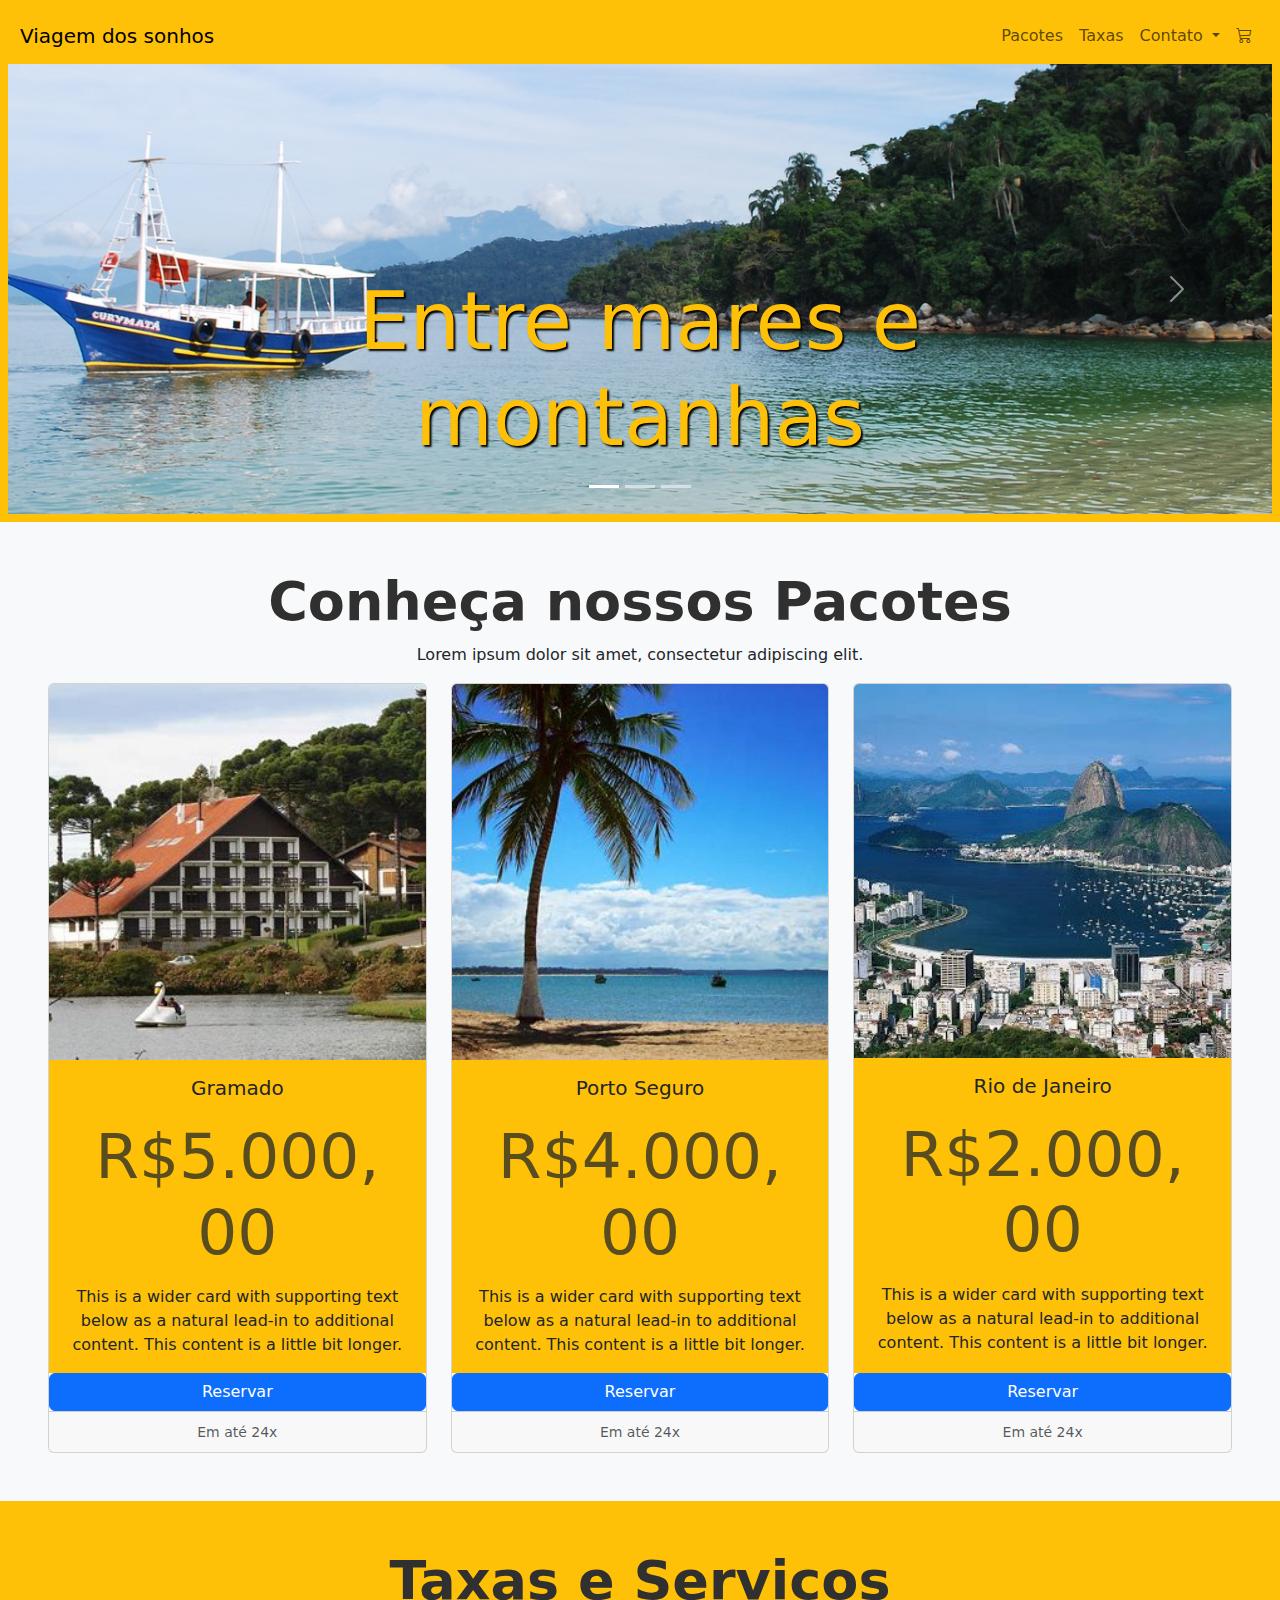
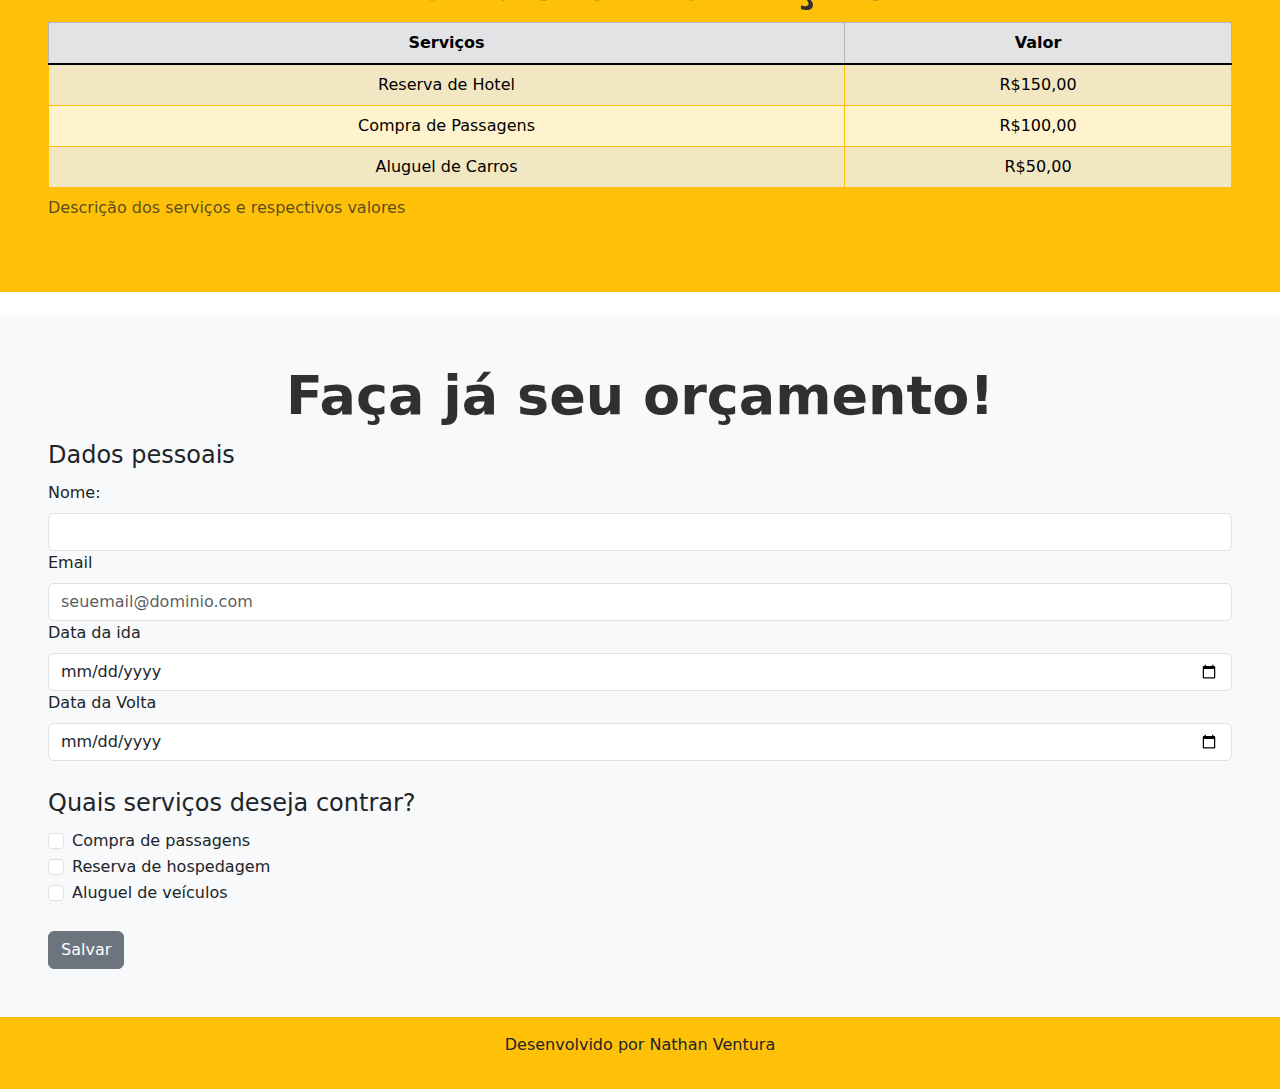
<file: index.html>
<!DOCTYPE html>
<html lang="pt-br">

<head>
  <meta charset="UTF-8">
  <meta name="viewport" content="width=device-width, initial-scale=1.0">
  <link href="https://cdn.jsdelivr.net/npm/bootstrap@5.3.3/dist/css/bootstrap.min.css" rel="stylesheet" integrity="sha384-QWTKZyjpPEjISv5WaRU9OFeRpok6YctnYmDr5pNlyT2bRjXh0JMhjY6hW+ALEwIH" crossorigin="anonymous">
  <link rel="stylesheet" href="https://cdn.jsdelivr.net/npm/bootstrap-icons@1.11.3/font/bootstrap-icons.min.css">
  <link rel="stylesheet" href="/css/style.css">
  <title>Viagem dos sonhos</title>
</head>

<body>
  <header class="container-fluid p-2 bg-warning text-center">
    <nav class="navbar navbar-expand-lg bg-warning">
      <div class="container-fluid">
        <a class="navbar-brand" href="#">Viagem dos sonhos</a>
        <button class="navbar-toggler" type="button" data-bs-toggle="collapse" data-bs-target="#navbarSupportedContent" aria-controls="navbarSupportedContent" aria-expanded="false" aria-label="Toggle navigation">
          <span class="navbar-toggler-icon"></span>
        </button>
        <div class="collapse navbar-collapse justify-content-end bg-warning" id="navbarSupportedContent">
          <ul class="navbar-nav">
            <li class="nav-item">
              <a class="nav-link" aria-current="page" href="#">Pacotes</a>
            </li>
            <li class="nav-item">
              <a class="nav-link" href="#">Taxas</a>
            </li>
            <li class="nav-item dropdown">
              <a class="nav-link dropdown-toggle" href="#" role="button" data-bs-toggle="dropdown" aria-expanded="false">
                Contato
              </a>
              <ul class="dropdown-menu">
                <li><a class="dropdown-item" href="#">Action</a></li>
                <li><a class="dropdown-item" href="#">Another action</a></li>
                <li>
                  <hr class="dropdown-divider">
                </li>
                <li><a class="dropdown-item" href="#">Something else here</a></li>
              </ul>
            </li>
            <li class="nav-item">
              <a class="nav-link" href="#"><i class="bi bi-cart3"></i></a>
            </li>
          </ul>
        </div>
      </div>
    </nav>
    <div id="carouselExampleCaptions" class="carousel slide">
      <div class="carousel-indicators">
        <button type="button" data-bs-target="#carouselExampleCaptions" data-bs-slide-to="0" class="active" aria-current="true" aria-label="Slide 1"></button>
        <button type="button" data-bs-target="#carouselExampleCaptions" data-bs-slide-to="1" aria-label="Slide 2"></button>
        <button type="button" data-bs-target="#carouselExampleCaptions" data-bs-slide-to="2" aria-label="Slide 3"></button>
      </div>
      <div class="carousel-inner">
        <div class="carousel-item active">
          <img src="/img/carousel/angra.jpg" class="d-block w-100" alt="...">
          <div class="carousel-caption d-none d-md-block">
            <h5>Entre mares e montanhas</h5>
          </div>
        </div>
        <div class="carousel-item">
          <img src="/img/carousel/cataratas-iguacu.jpg" class="d-block w-100" alt="...">
          <div class="carousel-caption d-none d-md-block">
            <h5>De norte a sul</h5>
          </div>
        </div>
        <div class="carousel-item">
          <img src="/img/carousel/nordeste.jpg" class="d-block w-100" alt="...">
          <div class="carousel-caption d-none d-md-block">
            <h5>Venha conhecer o Brasil</h5>
          </div>
        </div>
      </div>
      <button class="carousel-control-prev" type="button" data-bs-target="#carouselExampleCaptions" data-bs-slide="prev">
        <span class="carousel-control-prev-icon" aria-hidden="true"></span>
        <span class="visually-hidden">Previous</span>
      </button>
      <button class="carousel-control-next" type="button" data-bs-target="#carouselExampleCaptions" data-bs-slide="next">
        <span class="carousel-control-next-icon" aria-hidden="true"></span>
        <span class="visually-hidden">Next</span>
      </button>
    </div>
  </header>
  <section class="container-fluid bg-light text-center p-5">
    <h2>Conheça nossos Pacotes</h2>
    <p>
      Lorem ipsum dolor sit amet, consectetur adipiscing elit.
    </p>
    <div class="row row-cols-1 row-cols-md-3 g-4">
      <div class="col">
        <div class="card h-100">
          <img src="/img/nossos-pacotes/gramado.jpeg" class="card-img-top" alt="...">
          <div class="card-body bg-warning">
            <h5 class="card-title">Gramado</h5>
            <h1 class="card-subtitle text-muted">R$5.000,00</h1>
            <p class="card-text">This is a wider card with supporting text below as a natural lead-in to additional content. This content is a little bit longer.</p>
          </div>
          <a href="#" class="btn btn-primary" data-bs-toggle="modal" data-bs-target="#exampleModal">Reservar</a>
          <div class="card-footer">
            <small class="text-body-secondary">Em até 24x</small>
          </div>
        </div>
      </div>
      <div class="col">
        <div class="card h-100">
          <img src="/img/nossos-pacotes/porto-seguro.jpeg" class="card-img-top" alt="...">
          <div class="card-body bg-warning">
            <h5 class="card-title">Porto Seguro</h5>
            <h1 class="card-subtitle text-muted">R$4.000,00</h1>
            <p class="card-text">This is a wider card with supporting text below as a natural lead-in to additional content. This content is a little bit longer.</p>
          </div>
          <a href="#" class="btn btn-primary" data-bs-toggle="modal" data-bs-target="#exampleModal">Reservar</a>
          <div class="card-footer">
            <small class="text-body-secondary">Em até 24x</small>
          </div>
        </div>
      </div>
      <div class="col">
        <div class="card h-100">
          <img src="/img/nossos-pacotes/rio-de-janeiro.jpeg" class="card-img-top" alt="...">
          <div class="card-body bg-warning">
            <h5 class="card-title">Rio de Janeiro</h5>
            <h1 class="card-subtitle text-muted">R$2.000,00</h1>
            <p class="card-text">This is a wider card with supporting text below as a natural lead-in to additional content. This content is a little bit longer.</p>
          </div>
          <a href="#" class="btn btn-primary" data-bs-toggle="modal" data-bs-target="#exampleModal">Reservar</a>
          <div class="card-footer">
            <small class="text-body-secondary">Em até 24x</small>
          </div>
        </div>
      </div>
    </div>
  </section>
  <section class="container-fluid bg-warning text-xl-center p-5">
    <h2>Taxas e Serviços</h2>
    <table class="table table-warning table-striped table-hover table-bordered border-warning">
      <caption>Descrição dos serviços e respectivos valores</caption>
      <thead class="table-secondary">
        <tr>
          <th>
            Serviços
          </th>
          <th>
            Valor
          </th>
        </tr>
      </thead>
      <tbody class="table-group-divider">
        <tr>
          <td>Reserva de Hotel</td>
          <td>R$150,00</td>
        </tr>
        <tr>
          <td>Compra de Passagens</td>
          <td>R$100,00</td>
        </tr>
        <tr>
          <td>Aluguel de Carros</td>
          <td>R$50,00</td>
        </tr>
      </tbody>
    </table>
  </section>
  <br>
  <section class="container-fluid bg-light p-5">
    <h2 class="text-center">Faça já seu orçamento!</h2>
    <form method="GET" action="">
      <fieldset>
        <legend>Dados pessoais</legend>
        <div class="nb-3">
          <label class="form-label" for="nome">
            Nome:
          </label>
          <input class="form-control" type="text" name="nome" id="nome">
        </div>
        <div>
          <label class="form-label" for="email">
            Email
          </label>
          <input class="form-control" type="email" name="email" id="email" placeholder="seuemail@dominio.com">
        </div>
        <div>
          <label class="form-label" for="dataIda">
            Data da ida
          </label>
          <input class="form-control" type="date" name="dataIda" id="dataIda">
        </div>
        <div>
          <label class="form-label" for="dataVolta">
            Data da Volta
          </label>
          <input class="form-control" type="date" name="dataVolta" id="dataVolta">
        </div>
      </fieldset>
      <br>
      <fieldset>
        <legend>Quais serviços deseja contrar?</legend>
        <div class="form-check">
          <label>
            Compra de passagens
          </label>
          <input class="form-check-input" type="checkbox" name="passagens" value="Passagens" id="compraPassagens">
        </div>
        <div class="form-check">
          <label>
            Reserva de hospedagem
          </label>
          <input class="form-check-input" type="checkbox" name="hospedagem" value="Hospedagem" id="reservaHospedagem">
        </div>
        <div class="form-check">
          <label>
            Aluguel de veículos
          </label>
          <input class="form-check-input" type="checkbox" name="aluguelVeiculos" value="Aluguel de veículos" id="aluguelVeiculos">
        </div>
      </fieldset>
      <br>
      <button class="btn btn-secondary">Salvar</button>
    </form>
  </section>
  <footer class="container-fluid bg-warning p-3 text-center">
    <p>Desenvolvido por Nathan Ventura</p>
  </footer>
  <script src="https://cdn.jsdelivr.net/npm/bootstrap@5.3.3/dist/js/bootstrap.bundle.min.js" integrity="sha384-YvpcrYf0tY3lHB60NNkmXc5s9fDVZLESaAA55NDzOxhy9GkcIdslK1eN7N6jIeHz" crossorigin="anonymous"></script>
</body>

<!-- Modal -->
<div class="modal fade" id="exampleModal" tabindex="-1" aria-labelledby="exampleModalLabel" aria-hidden="true">
  <div class="modal-dialog">
    <div class="modal-content">
      <div class="modal-header">
        <h1 class="modal-title fs-5" id="exampleModalLabel">Sua Compra</h1>
        <button type="button" class="btn-close" data-bs-dismiss="modal" aria-label="Close"></button>
      </div>
      <div class="modal-body">
        Produto adicionado ao carrinho!
      </div>
      <div class="modal-footer">
        <button type="button" class="btn btn-primary" data-bs-dismiss="modal">Continuar comprando</button>
        <a href="/checkout.html" type="button" class="btn btn-success">Finalizar compra</a>
      </div>
    </div>
  </div>
</div>

</html>
</file>
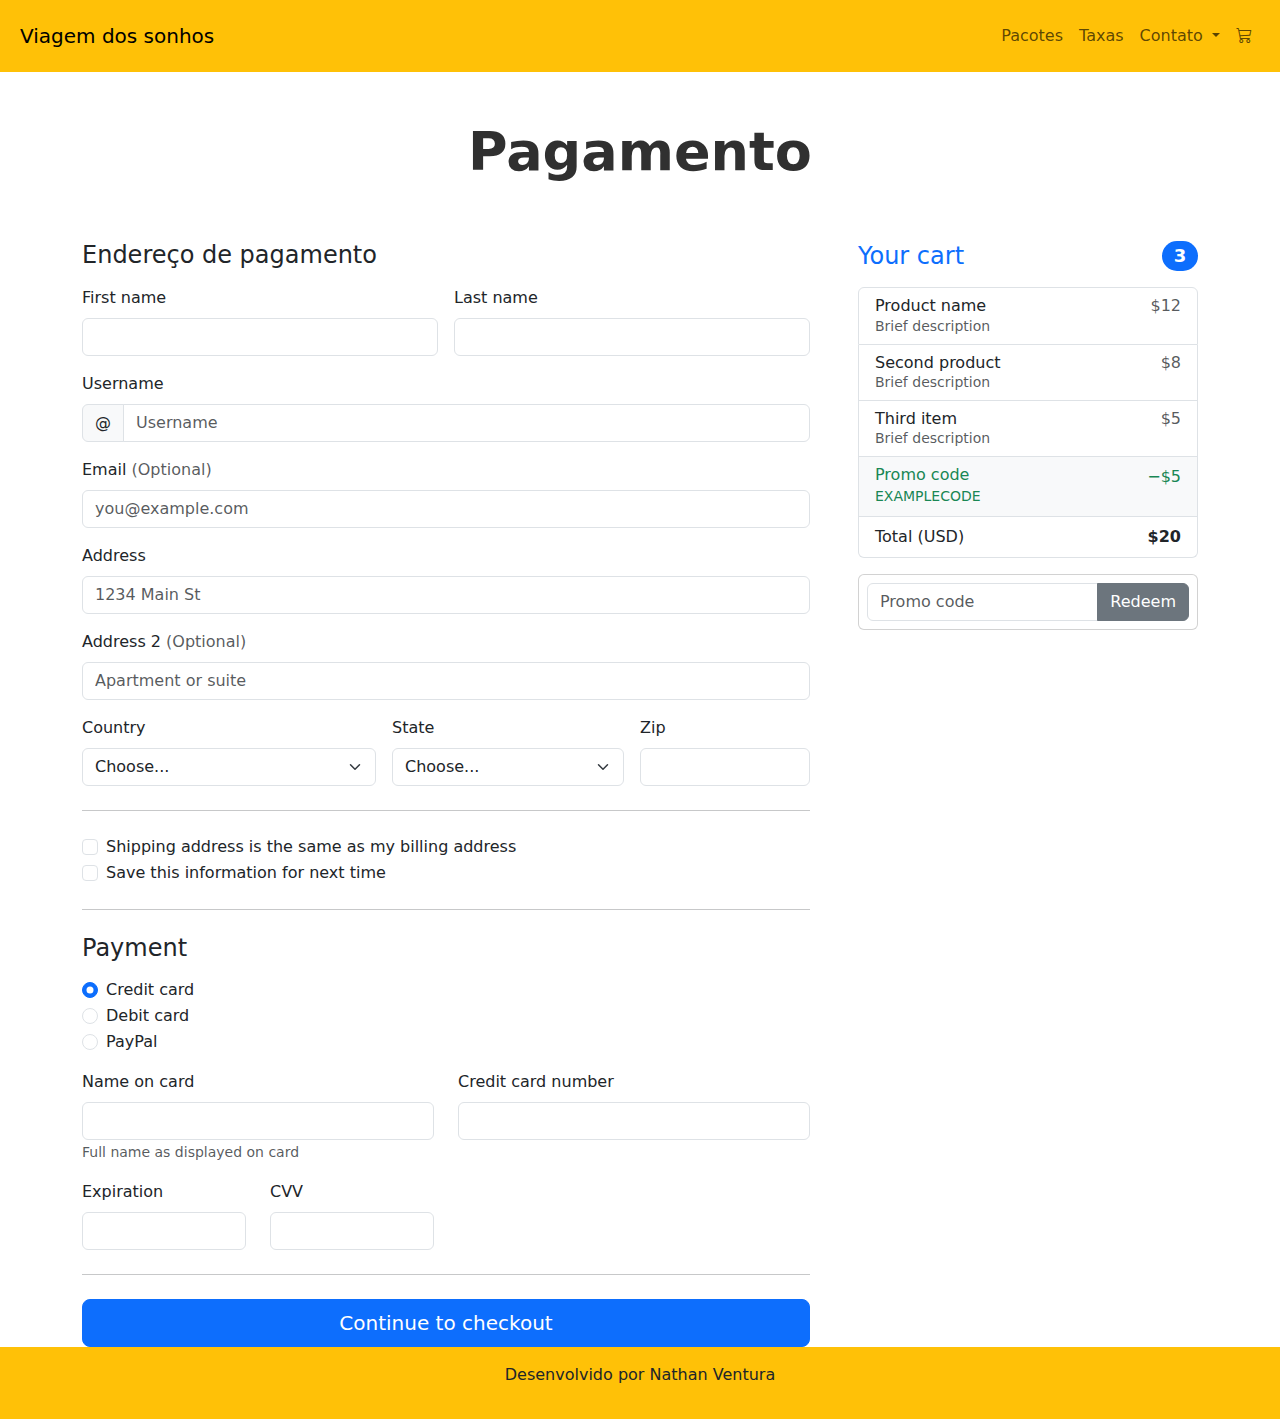
<file: checkout.html>
<!DOCTYPE html>
<html lang="pt-br">

<head>
  <meta charset="UTF-8">
  <meta name="viewport" content="width=device-width, initial-scale=1.0">
  <link href="https://cdn.jsdelivr.net/npm/bootstrap@5.3.3/dist/css/bootstrap.min.css" rel="stylesheet" integrity="sha384-QWTKZyjpPEjISv5WaRU9OFeRpok6YctnYmDr5pNlyT2bRjXh0JMhjY6hW+ALEwIH" crossorigin="anonymous">
  <link rel="stylesheet" href="https://cdn.jsdelivr.net/npm/bootstrap-icons@1.11.3/font/bootstrap-icons.min.css">
  <link rel="stylesheet" href="/css/style.css">
  <title>Viagem dos sonhos</title>
</head>

<body>
  <header class="container-fluid p-2 bg-warning text-center">
    <nav class="navbar navbar-expand-lg bg-warning">
      <div class="container-fluid">
        <a class="navbar-brand" href="/index.html">Viagem dos sonhos</a>
        <button class="navbar-toggler" type="button" data-bs-toggle="collapse" data-bs-target="#navbarSupportedContent" aria-controls="navbarSupportedContent" aria-expanded="false" aria-label="Toggle navigation">
          <span class="navbar-toggler-icon"></span>
        </button>
        <div class="collapse navbar-collapse justify-content-end bg-warning" id="navbarSupportedContent">
          <ul class="navbar-nav">
            <li class="nav-item">
              <a class="nav-link" aria-current="page" href="#">Pacotes</a>
            </li>
            <li class="nav-item">
              <a class="nav-link" href="#">Taxas</a>
            </li>
            <li class="nav-item dropdown">
              <a class="nav-link dropdown-toggle" href="#" role="button" data-bs-toggle="dropdown" aria-expanded="false">
                Contato
              </a>
              <ul class="dropdown-menu">
                <li><a class="dropdown-item" href="#">Action</a></li>
                <li><a class="dropdown-item" href="#">Another action</a></li>
                <li>
                  <hr class="dropdown-divider">
                </li>
                <li><a class="dropdown-item" href="#">Something else here</a></li>
              </ul>
            </li>
            <li class="nav-item">
              <a class="nav-link" href="#"><i class="bi bi-cart3"></i></a>
            </li>
          </ul>
        </div>
      </div>
    </nav>
  </header>
  <main class="container">
    <div class="py-5 text-center">
      <h2>Pagamento</h2>
    </div>
    <div class="row g-5">
      <div class="col-md-5 col-lg-4 order-md-last">
        <h4 class="d-flex justify-content-between align-items-center mb-3">
          <span class="text-primary">Your cart</span>
          <span class="badge bg-primary rounded-pill">3</span>
        </h4>
        <ul class="list-group mb-3">
          <li class="list-group-item d-flex justify-content-between lh-sm">
            <div>
              <h6 class="my-0">Product name</h6>
              <small class="text-body-secondary">Brief description</small>
            </div>
            <span class="text-body-secondary">$12</span>
          </li>
          <li class="list-group-item d-flex justify-content-between lh-sm">
            <div>
              <h6 class="my-0">Second product</h6>
              <small class="text-body-secondary">Brief description</small>
            </div>
            <span class="text-body-secondary">$8</span>
          </li>
          <li class="list-group-item d-flex justify-content-between lh-sm">
            <div>
              <h6 class="my-0">Third item</h6>
              <small class="text-body-secondary">Brief description</small>
            </div>
            <span class="text-body-secondary">$5</span>
          </li>
          <li class="list-group-item d-flex justify-content-between bg-body-tertiary">
            <div class="text-success">
              <h6 class="my-0">Promo code</h6>
              <small>EXAMPLECODE</small>
            </div>
            <span class="text-success">−$5</span>
          </li>
          <li class="list-group-item d-flex justify-content-between">
            <span>Total (USD)</span>
            <strong>$20</strong>
          </li>
        </ul>

        <form class="card p-2">
          <div class="input-group">
            <input type="text" class="form-control" placeholder="Promo code">
            <button type="submit" class="btn btn-secondary">Redeem</button>
          </div>
        </form>
      </div>
      <div class="col-md-7 col-lg-8">
        <h4 class="mb-3">Endereço de pagamento</h4>
        <form class="needs-validation" novalidate>
          <div class="row g-3">
            <div class="col-sm-6">
              <label for="firstName" class="form-label">First name</label>
              <input type="text" class="form-control" id="firstName" placeholder="" value="" required>
              <div class="invalid-feedback">
                Valid first name is required.
              </div>
            </div>

            <div class="col-sm-6">
              <label for="lastName" class="form-label">Last name</label>
              <input type="text" class="form-control" id="lastName" placeholder="" value="" required>
              <div class="invalid-feedback">
                Valid last name is required.
              </div>
            </div>

            <div class="col-12">
              <label for="username" class="form-label">Username</label>
              <div class="input-group has-validation">
                <span class="input-group-text">@</span>
                <input type="text" class="form-control" id="username" placeholder="Username" required>
                <div class="invalid-feedback">
                  Your username is required.
                </div>
              </div>
            </div>

            <div class="col-12">
              <label for="email" class="form-label">Email <span class="text-body-secondary">(Optional)</span></label>
              <input type="email" class="form-control" id="email" placeholder="you@example.com">
              <div class="invalid-feedback">
                Please enter a valid email address for shipping updates.
              </div>
            </div>

            <div class="col-12">
              <label for="address" class="form-label">Address</label>
              <input type="text" class="form-control" id="address" placeholder="1234 Main St" required>
              <div class="invalid-feedback">
                Please enter your shipping address.
              </div>
            </div>

            <div class="col-12">
              <label for="address2" class="form-label">Address 2 <span class="text-body-secondary">(Optional)</span></label>
              <input type="text" class="form-control" id="address2" placeholder="Apartment or suite">
            </div>

            <div class="col-md-5">
              <label for="country" class="form-label">Country</label>
              <select class="form-select" id="country" required>
                <option value="">Choose...</option>
                <option>United States</option>
              </select>
              <div class="invalid-feedback">
                Please select a valid country.
              </div>
            </div>

            <div class="col-md-4">
              <label for="state" class="form-label">State</label>
              <select class="form-select" id="state" required>
                <option value="">Choose...</option>
                <option>California</option>
              </select>
              <div class="invalid-feedback">
                Please provide a valid state.
              </div>
            </div>

            <div class="col-md-3">
              <label for="zip" class="form-label">Zip</label>
              <input type="text" class="form-control" id="zip" placeholder="" required>
              <div class="invalid-feedback">
                Zip code required.
              </div>
            </div>
          </div>
          <hr class="my-4">
          <div class="form-check">
            <input type="checkbox" class="form-check-input" id="same-address">
            <label class="form-check-label" for="same-address">Shipping address is the same as my billing address</label>
          </div>

          <div class="form-check">
            <input type="checkbox" class="form-check-input" id="save-info">
            <label class="form-check-label" for="save-info">Save this information for next time</label>
          </div>

          <hr class="my-4">

          <h4 class="mb-3">Payment</h4>

          <div class="my-3">
            <div class="form-check">
              <input id="credit" name="paymentMethod" type="radio" class="form-check-input" checked required>
              <label class="form-check-label" for="credit">Credit card</label>
            </div>
            <div class="form-check">
              <input id="debit" name="paymentMethod" type="radio" class="form-check-input" required>
              <label class="form-check-label" for="debit">Debit card</label>
            </div>
            <div class="form-check">
              <input id="paypal" name="paymentMethod" type="radio" class="form-check-input" required>
              <label class="form-check-label" for="paypal">PayPal</label>
            </div>
          </div>

          <div class="row gy-3">
            <div class="col-md-6">
              <label for="cc-name" class="form-label">Name on card</label>
              <input type="text" class="form-control" id="cc-name" placeholder="" required>
              <small class="text-body-secondary">Full name as displayed on card</small>
              <div class="invalid-feedback">
                Name on card is required
              </div>
            </div>

            <div class="col-md-6">
              <label for="cc-number" class="form-label">Credit card number</label>
              <input type="text" class="form-control" id="cc-number" placeholder="" required>
              <div class="invalid-feedback">
                Credit card number is required
              </div>
            </div>

            <div class="col-md-3">
              <label for="cc-expiration" class="form-label">Expiration</label>
              <input type="text" class="form-control" id="cc-expiration" placeholder="" required>
              <div class="invalid-feedback">
                Expiration date required
              </div>
            </div>

            <div class="col-md-3">
              <label for="cc-cvv" class="form-label">CVV</label>
              <input type="text" class="form-control" id="cc-cvv" placeholder="" required>
              <div class="invalid-feedback">
                Security code required
              </div>
            </div>
          </div>

          <hr class="my-4">

          <button class="w-100 btn btn-primary btn-lg" type="submit">Continue to checkout</button>
        </form>
      </div>
    </div>
  </main>
  <footer class="container-fluid bg-warning p-3 text-center">
    <p>Desenvolvido por Nathan Ventura</p>
  </footer>
  <script src="https://cdn.jsdelivr.net/npm/bootstrap@5.3.3/dist/js/bootstrap.bundle.min.js" integrity="sha384-YvpcrYf0tY3lHB60NNkmXc5s9fDVZLESaAA55NDzOxhy9GkcIdslK1eN7N6jIeHz" crossorigin="anonymous"></script>
</body>

<!-- Modal -->
<div class="modal fade" id="exampleModal" tabindex="-1" aria-labelledby="exampleModalLabel" aria-hidden="true">
  <div class="modal-dialog">
    <div class="modal-content">
      <div class="modal-header">
        <h1 class="modal-title fs-5" id="exampleModalLabel">Sua Compra</h1>
        <button type="button" class="btn-close" data-bs-dismiss="modal" aria-label="Close"></button>
      </div>
      <div class="modal-body">
        Produto adicionado ao carrinho!
      </div>
      <div class="modal-footer">
        <button type="button" class="btn btn-primary" data-bs-dismiss="modal">Continuar comprando</button>
        <button type="button" class="btn btn-success">Finalizar compra</button>
      </div>
    </div>
  </div>
</div>

</html>
</file>
<file: css/style.css>
h1 {
    font-size: 63px;
    color: #303030;
    padding: 15px;
    color: white;
    text-align: center;
}

h2 {
    font-size: 54px;
    color: #303030;
    font-weight: 600;
    /* Vai de 100 a 900, onde 400 é igual a normal e 700 é .negrito */
}

.carousel-caption h5 {
    font-size: 80px;
    color: #ffc107;
    text-shadow: 2px 2px 2px black;
}
</file>
